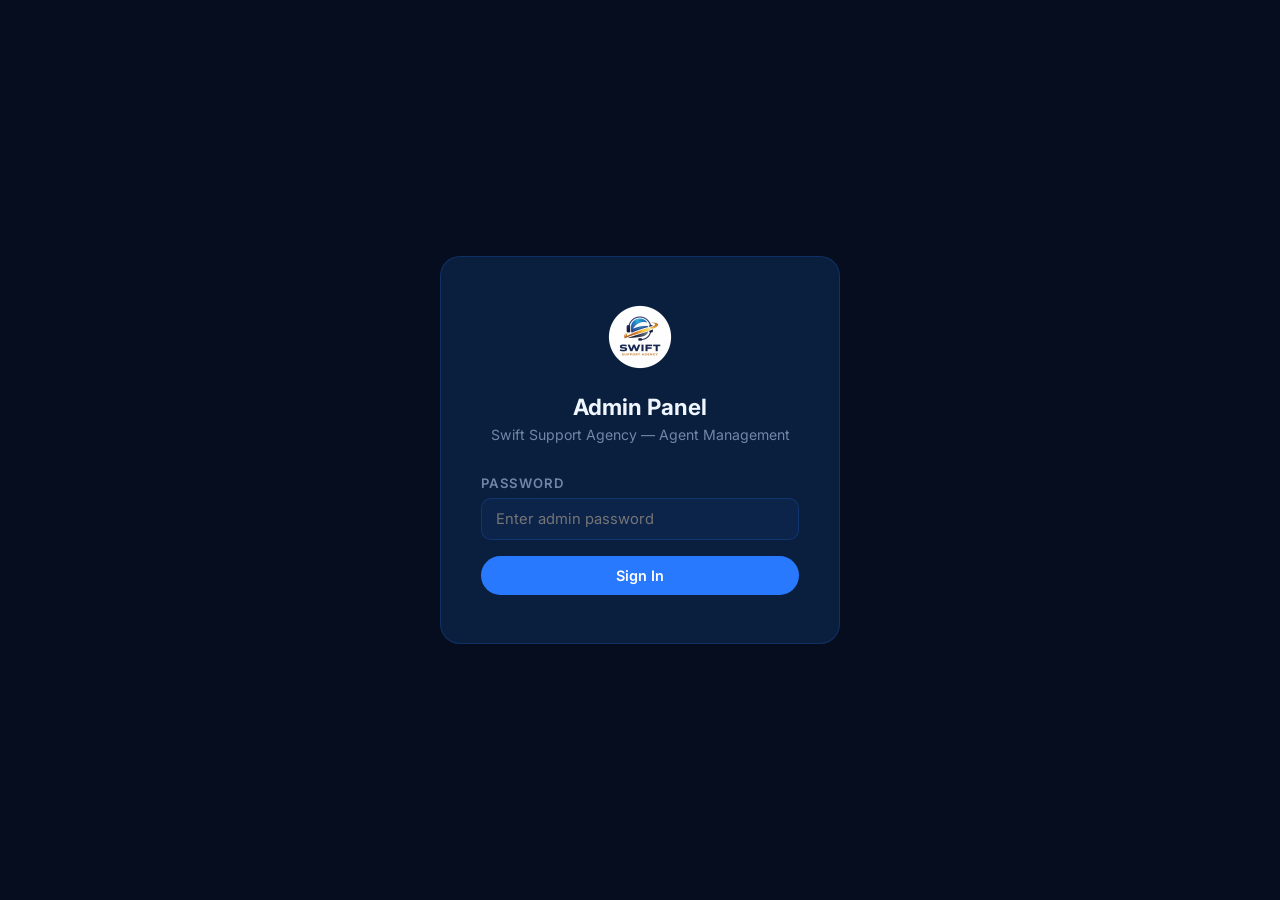
<file: admin.html>
<!DOCTYPE html>
<html lang="en">
<head>
  <meta charset="UTF-8" />
  <meta name="viewport" content="width=device-width, initial-scale=1.0" />
  <title>Admin — Swift Support Agency</title>
  <link rel="icon" type="image/png" href="assets/logo.png" />
  <link rel="preconnect" href="https://fonts.googleapis.com" />
  <link href="https://fonts.googleapis.com/css2?family=Inter:wght@400;500;600;700&display=swap" rel="stylesheet" />
  <link rel="stylesheet" href="https://cdnjs.cloudflare.com/ajax/libs/font-awesome/6.5.0/css/all.min.css" />
  <style>
    *, *::before, *::after { margin: 0; padding: 0; box-sizing: border-box; }

    :root {
      --navy:    #071428;
      --mid:     #0a1f3d;
      --blue:    #2979ff;
      --gold:    #e8a020;
      --surface: rgba(41,121,255,0.06);
      --border:  rgba(41,121,255,0.2);
      --text:    #f0f6ff;
      --muted:   rgba(200,220,255,0.55);
      --radius:  12px;
      --red:     #ff4d4d;
    }

    body {
      font-family: 'Inter', sans-serif;
      background: #050d1f;
      color: var(--text);
      min-height: 100vh;
      -webkit-font-smoothing: antialiased;
    }

    /* ---- LOGIN ---- */
    .login {
      min-height: 100vh;
      display: flex;
      align-items: center;
      justify-content: center;
      padding: 24px;
    }

    .login__box {
      background: var(--mid);
      border: 1px solid var(--border);
      border-radius: 20px;
      padding: 48px 40px;
      width: 100%;
      max-width: 400px;
      text-align: center;
    }

    .login__box img {
      width: 64px;
      margin: 0 auto 20px;
    }

    .login__box h1 {
      font-size: 1.4rem;
      font-weight: 700;
      margin-bottom: 6px;
    }

    .login__box p {
      font-size: 0.88rem;
      color: var(--muted);
      margin-bottom: 32px;
    }

    .login__error {
      background: rgba(255,77,77,0.1);
      border: 1px solid rgba(255,77,77,0.3);
      color: var(--red);
      border-radius: 8px;
      padding: 10px 16px;
      font-size: 0.85rem;
      margin-bottom: 16px;
      display: none;
    }

    /* ---- FORM ELEMENTS ---- */
    .field {
      display: flex;
      flex-direction: column;
      gap: 7px;
      margin-bottom: 16px;
      text-align: left;
    }

    label {
      font-size: 0.82rem;
      font-weight: 600;
      color: var(--muted);
      text-transform: uppercase;
      letter-spacing: 0.06em;
    }

    input, textarea, select {
      width: 100%;
      background: rgba(41,121,255,0.07);
      border: 1px solid var(--border);
      border-radius: 10px;
      padding: 11px 14px;
      font-family: 'Inter', sans-serif;
      font-size: 0.92rem;
      color: var(--text);
      outline: none;
      transition: border-color 0.25s;
    }

    input:focus, textarea:focus, select:focus {
      border-color: var(--blue);
    }

    textarea { resize: vertical; min-height: 90px; }

    select option { background: #0a1f3d; }

    /* ---- BUTTONS ---- */
    .btn {
      display: inline-flex;
      align-items: center;
      justify-content: center;
      gap: 8px;
      padding: 11px 24px;
      border-radius: 50px;
      font-family: 'Inter', sans-serif;
      font-size: 0.9rem;
      font-weight: 600;
      border: none;
      cursor: pointer;
      transition: all 0.25s;
      white-space: nowrap;
    }

    .btn-primary { background: var(--blue); color: #fff; width: 100%; }
    .btn-primary:hover { background: #5393ff; transform: translateY(-1px); }
    .btn-gold { background: var(--gold); color: #050d1f; }
    .btn-gold:hover { background: #f5b740; transform: translateY(-1px); }
    .btn-outline {
      background: transparent;
      color: var(--text);
      border: 1.5px solid var(--border);
    }
    .btn-outline:hover { border-color: var(--blue); color: var(--blue); }
    .btn-danger {
      background: rgba(255,77,77,0.1);
      color: var(--red);
      border: 1px solid rgba(255,77,77,0.25);
    }
    .btn-danger:hover { background: rgba(255,77,77,0.2); }
    .btn-sm { padding: 7px 16px; font-size: 0.82rem; }

    /* ---- DASHBOARD ---- */
    .dashboard { display: none; min-height: 100vh; }

    .topbar {
      background: rgba(5,13,31,0.95);
      border-bottom: 1px solid var(--border);
      padding: 16px 0;
      position: sticky;
      top: 0;
      z-index: 100;
      backdrop-filter: blur(16px);
    }

    .topbar__inner {
      max-width: 1100px;
      margin: 0 auto;
      padding: 0 24px;
      display: flex;
      align-items: center;
      justify-content: space-between;
      gap: 16px;
    }

    .topbar__brand {
      display: flex;
      align-items: center;
      gap: 10px;
      font-weight: 700;
      font-size: 1rem;
    }

    .topbar__brand img { width: 32px; }
    .topbar__brand span { color: var(--gold); }

    .topbar__actions { display: flex; gap: 10px; align-items: center; }

    .main {
      max-width: 1100px;
      margin: 0 auto;
      padding: 40px 24px;
    }

    .page-title {
      font-size: 1.6rem;
      font-weight: 700;
      margin-bottom: 8px;
    }

    .page-sub {
      font-size: 0.9rem;
      color: var(--muted);
      margin-bottom: 36px;
    }

    /* ---- ADD AGENT FORM ---- */
    .form-card {
      background: var(--surface);
      border: 1px solid var(--border);
      border-radius: 20px;
      padding: 32px;
      margin-bottom: 40px;
    }

    .form-card__title {
      font-size: 1.05rem;
      font-weight: 700;
      margin-bottom: 24px;
      display: flex;
      align-items: center;
      gap: 10px;
      color: var(--text);
    }

    .form-card__title i { color: var(--blue); }

    .form-grid {
      display: grid;
      grid-template-columns: 1fr 1fr;
      gap: 16px;
    }

    .form-grid .field-full { grid-column: 1 / -1; }

    .form-actions {
      display: flex;
      gap: 12px;
      margin-top: 20px;
      flex-wrap: wrap;
    }

    /* ---- PHOTO PREVIEW ---- */
    .photo-preview {
      width: 80px;
      height: 80px;
      border-radius: 50%;
      object-fit: cover;
      border: 2px solid var(--border);
      display: none;
      margin-top: 10px;
    }

    /* ---- AGENTS LIST ---- */
    .agents-header {
      display: flex;
      align-items: center;
      justify-content: space-between;
      margin-bottom: 20px;
      flex-wrap: wrap;
      gap: 12px;
    }

    .agents-header h2 {
      font-size: 1.05rem;
      font-weight: 700;
    }

    .agents-grid {
      display: grid;
      grid-template-columns: repeat(auto-fill, minmax(260px, 1fr));
      gap: 20px;
    }

    .agent-card {
      background: var(--surface);
      border: 1px solid var(--border);
      border-radius: var(--radius);
      padding: 24px;
      display: flex;
      flex-direction: column;
      gap: 12px;
      transition: border-color 0.25s;
    }

    .agent-card:hover { border-color: var(--blue); }

    .agent-card__top {
      display: flex;
      align-items: center;
      gap: 14px;
    }

    .agent-card__photo {
      width: 52px;
      height: 52px;
      border-radius: 50%;
      object-fit: cover;
      border: 2px solid var(--border);
      flex-shrink: 0;
    }

    .agent-card__placeholder {
      width: 52px;
      height: 52px;
      border-radius: 50%;
      background: rgba(41,121,255,0.1);
      border: 2px solid var(--border);
      display: flex;
      align-items: center;
      justify-content: center;
      font-size: 1.2rem;
      color: var(--blue);
      flex-shrink: 0;
    }

    .agent-card__name {
      font-size: 0.98rem;
      font-weight: 700;
    }

    .agent-card__role {
      font-size: 0.75rem;
      color: var(--gold);
      font-weight: 600;
      text-transform: uppercase;
      letter-spacing: 0.06em;
    }

    .agent-card__bio {
      font-size: 0.85rem;
      color: var(--muted);
      line-height: 1.65;
    }

    .agent-card__actions {
      display: flex;
      gap: 8px;
      margin-top: 4px;
    }

    /* ---- EMPTY STATE ---- */
    .empty {
      text-align: center;
      padding: 60px 24px;
      color: var(--muted);
      border: 1px dashed var(--border);
      border-radius: var(--radius);
    }

    .empty i { font-size: 2rem; margin-bottom: 12px; display: block; }
    .empty p { font-size: 0.9rem; }

    /* ---- TOAST ---- */
    .toast {
      position: fixed;
      bottom: 24px;
      right: 24px;
      background: var(--mid);
      border: 1px solid var(--border);
      border-radius: 12px;
      padding: 14px 20px;
      font-size: 0.88rem;
      font-weight: 500;
      display: flex;
      align-items: center;
      gap: 10px;
      box-shadow: 0 8px 32px rgba(0,0,0,0.4);
      transform: translateY(80px);
      opacity: 0;
      transition: all 0.35s ease;
      z-index: 999;
      max-width: 320px;
    }

    .toast.show { transform: translateY(0); opacity: 1; }
    .toast.success { border-color: rgba(40,200,64,0.4); }
    .toast.success i { color: #28c840; }
    .toast.error { border-color: rgba(255,77,77,0.4); }
    .toast.error i { color: var(--red); }

    /* ---- LOADING ---- */
    .spinner {
      width: 18px; height: 18px;
      border: 2px solid rgba(255,255,255,0.2);
      border-top-color: #fff;
      border-radius: 50%;
      animation: spin 0.7s linear infinite;
      display: none;
    }

    @keyframes spin { to { transform: rotate(360deg); } }

    /* ---- RESPONSIVE ---- */
    @media (max-width: 600px) {
      .form-grid { grid-template-columns: 1fr; }
      .form-card { padding: 20px; }
      .login__box { padding: 32px 24px; }
    }
  </style>
</head>
<body>

  <!-- ===== LOGIN ===== -->
  <div class="login" id="loginPage">
    <div class="login__box">
      <img src="assets/logo.png" alt="Swift Support Agency" />
      <h1>Admin Panel</h1>
      <p>Swift Support Agency — Agent Management</p>
      <div class="login__error" id="loginError">
        <i class="fas fa-exclamation-circle"></i> Incorrect password
      </div>
      <div class="field">
        <label>Password</label>
        <input type="password" id="passwordInput" placeholder="Enter admin password" />
      </div>
      <button class="btn btn-primary" id="loginBtn" onclick="login()">
        <span>Sign In</span>
        <div class="spinner" id="loginSpinner"></div>
      </button>
    </div>
  </div>

  <!-- ===== DASHBOARD ===== -->
  <div class="dashboard" id="dashboard">

    <div class="topbar">
      <div class="topbar__inner">
        <div class="topbar__brand">
          <img src="assets/logo.png" alt="" />
          Swift <span>Support</span> &nbsp;— Admin
        </div>
        <div class="topbar__actions">
          <a href="/" class="btn btn-outline btn-sm">
            <i class="fas fa-arrow-left"></i> View Site
          </a>
          <button class="btn btn-outline btn-sm" onclick="logout()">
            <i class="fas fa-sign-out-alt"></i> Logout
          </button>
        </div>
      </div>
    </div>

    <div class="main">
      <div class="page-title">Agent Management</div>
      <div class="page-sub">Add, edit, or remove agent profiles displayed on the website.</div>

      <!-- Add / Edit Form -->
      <div class="form-card">
        <div class="form-card__title">
          <i class="fas fa-user-plus"></i>
          <span id="formTitle">Add New Agent</span>
        </div>

        <input type="hidden" id="agentId" />

        <div class="form-grid">
          <div class="field">
            <label>Full Name *</label>
            <input type="text" id="agentName" placeholder="e.g. Sarah Johnson" />
          </div>
          <div class="field">
            <label>Role / Title *</label>
            <input type="text" id="agentRole" placeholder="e.g. Discord Manager" />
          </div>
          <div class="field field-full">
            <label>Bio</label>
            <textarea id="agentBio" placeholder="Short description about this agent..."></textarea>
          </div>
          <div class="field field-full">
            <label>Profile Photo URL</label>
            <input type="url" id="agentPhoto" placeholder="https://i.ibb.co/your-image-url.jpg" oninput="previewPhoto()" />
            <small style="color:rgba(200,220,255,0.4);font-size:0.8rem;margin-top:4px;">Upload photo to imgbb.com and paste the direct link here</small>
            <img id="photoPreview" class="photo-preview" alt="Preview" />
          </div>
        </div>

        <div class="form-actions">
          <button class="btn btn-gold" onclick="saveAgent()">
            <i class="fas fa-save"></i>
            <span id="saveLabel">Save Agent</span>
            <div class="spinner" id="saveSpinner"></div>
          </button>
          <button class="btn btn-outline" onclick="resetForm()" id="cancelBtn" style="display:none;">
            Cancel Edit
          </button>
        </div>
      </div>

      <!-- Agents List -->
      <div class="agents-header">
        <h2>Current Agents <span id="agentCount" style="color:rgba(200,220,255,0.4);font-weight:400;font-size:0.9rem;"></span></h2>
        <button class="btn btn-outline btn-sm" onclick="loadAgents()">
          <i class="fas fa-sync"></i> Refresh
        </button>
      </div>

      <div class="agents-grid" id="agentsGrid">
        <div class="empty">
          <i class="fas fa-spinner fa-spin"></i>
          <p>Loading agents...</p>
        </div>
      </div>
    </div>
  </div>

  <!-- Toast -->
  <div class="toast" id="toast">
    <i class="fas fa-check-circle"></i>
    <span id="toastMsg"></span>
  </div>

  <script src="js/admin.js"></script>
</body>
</html>
</file>
